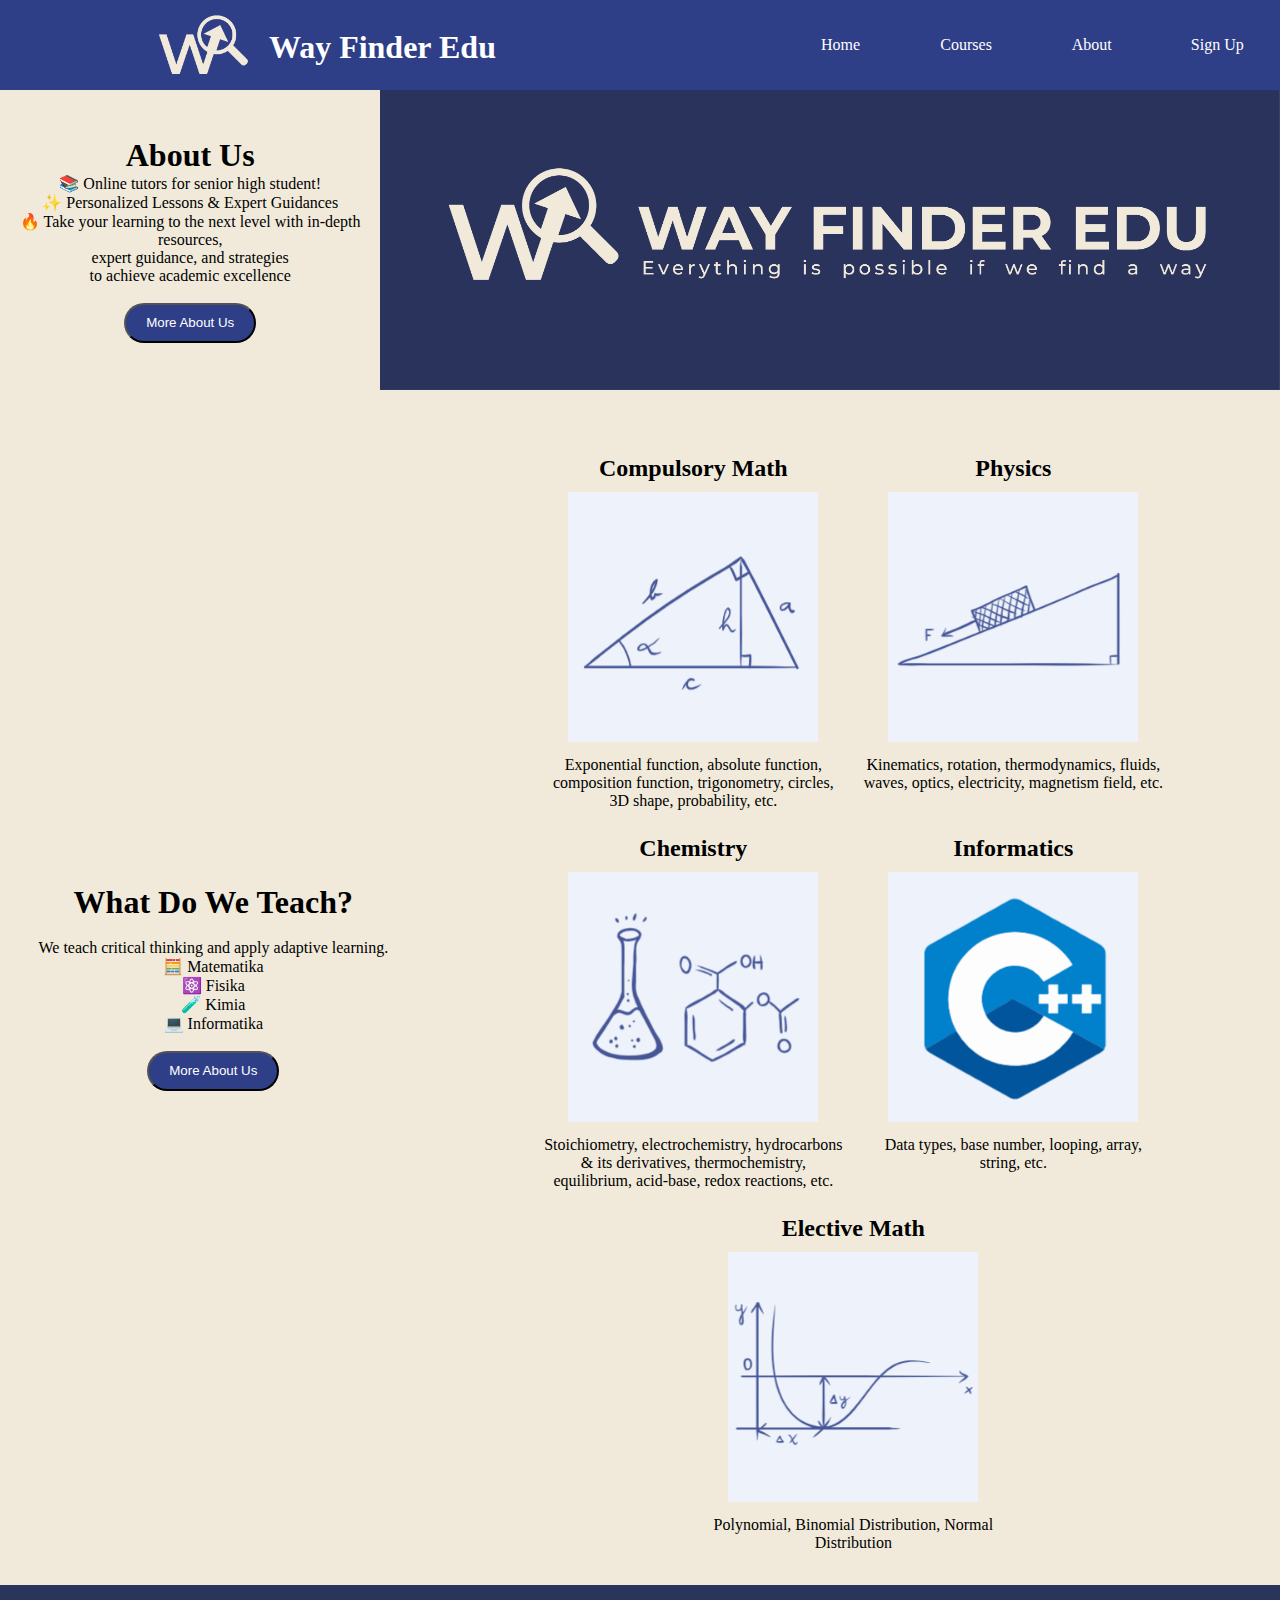
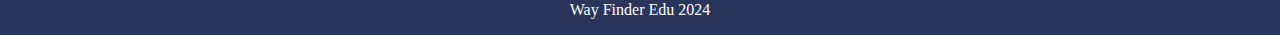
<file: index.html>
<!DOCTYPE html>
<html lang="en">
<head>
    <meta charset="UTF-8">
    <meta name="viewport" content="width=device-width, initial-scale=1.0">
    <title>Way Finder Edu</title>
    <link rel="stylesheet" href="./styles/index.css">
</head>
<body>
    <div class="header">
        <div class="logo">
            <a href="./index.html"><img src="./images/logo.png" id="logo"></a>
            <h1 id="name">Way Finder Edu</h1>
        </div>
        <div class="menu">
            <a href="./index.html">Home</a>
        </div>
        <div class="menu">
            <a href="./courses.html">Courses</a>
        </div>
        <div class="menu">
            <a href="./about.html">About</a>
        </div>
        <div class="menu">
            <a href="./signup.html">Sign Up</a>
        </div>
    </div>
    <div class="about">
        <div class="description">
            <center> 
                <h1>About Us</h1>
            </center>
            <p>
                📚 Online tutors for senior high student! <br>
                ✨ Personalized Lessons & Expert Guidances <br>
                🔥 Take your learning to the next level with in-depth resources, <br>
                expert guidance, and strategies <br>
                to achieve academic excellence
            </p>
            <br>
            <button class="button-18"><a href="./about.html">More About Us</a></button>
        </div>
        <div class="side-picture">
            <img src="./images/side-picture-2.png" id="motto"> 
        </div>
    </div>
    <div class="category">
        <div class="hook">
            <center>
                <h1>What Do We Teach?</h1>
                <br>
                <p>
                    We teach critical thinking and apply adaptive learning. <br>
                    🧮 Matematika <br>
                    ⚛️ Fisika <br>
                    🧪 Kimia <br>
                    💻 Informatika <br>
                </p>
                <br>
                <button class="button-18"><a href="./about.html">More About Us</a></button>
            </center>
        </div>
        <div class="subject">
            <div id="compulsory-math">
                <center>
                    <h2>Compulsory Math</h2>
                    <img src="./images/compulsory-math.png" class="subject-image">
                    <p>Exponential function, absolute function, composition function, trigonometry, circles, 3D shape, probability, etc.</p>
                </center>
            </div>
            <div id="physics">
                <center>
                    <h2>Physics</h2>
                    <img src="./images/physics.png" class="subject-image">
                    <p>Kinematics, rotation, thermodynamics, fluids, waves, optics, electricity, magnetism field, etc.</p>
                </center>
            </div>
            <div id="chemistry">
                <center>
                    <h2>Chemistry</h2>
                    <img src="./images/chemistry.png" class="subject-image">
                    <p>Stoichiometry, electrochemistry, hydrocarbons & its derivatives, thermochemistry, equilibrium, acid-base, redox reactions, etc.</p>
                </center>
            </div>
            <div id="informatics">
                <center>
                    <h2>Informatics</h2>
                    <img src="./images/informatics.png" class="subject-image">
                    <p>Data types, base number, looping, array, string, etc.</p>
                </center>
            </div>
            <div id="elective-math">
                <center>
                    <h2>Elective Math</h2>
                    <img src="./images/elective-math.png" class="subject-image">
                    <p>Polynomial, Binomial Distribution, Normal Distribution</p>
                </center>
            </div>
        </div>
    </div>
    <div class="footer">
        <center>
            <p style="color:white">
                Way Finder Edu 2024
            </p>
        </center>
    </div>
</body>
</html>
</file>
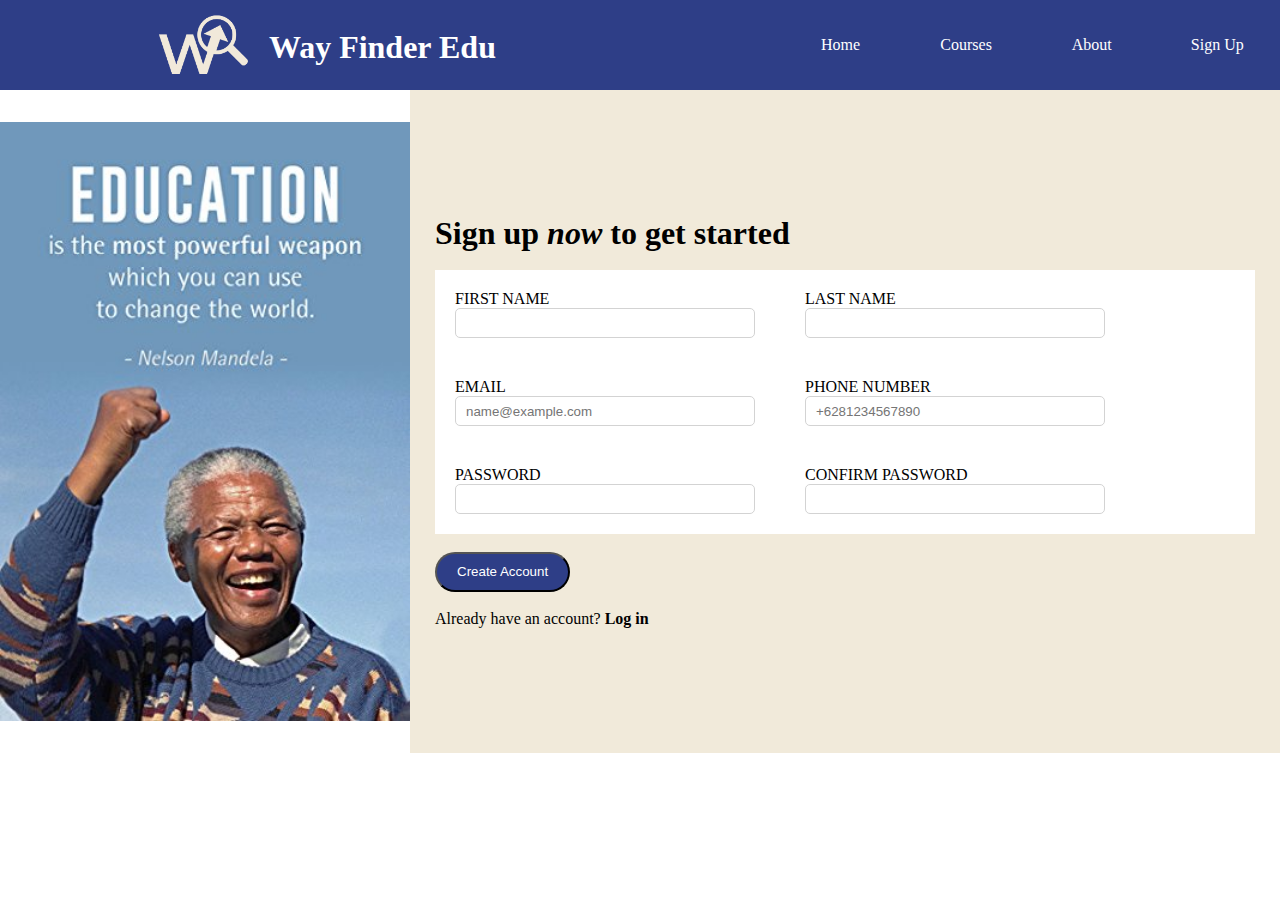
<file: signup.html>
<!DOCTYPE html>
<html lang="en">
<head>
    <meta charset="UTF-8">
    <meta name="viewport" content="width=device-width, initial-scale=1.0">
    <link rel="stylesheet" href="./styles/signup.css">
    <script src="./script/signup.js" defer></script>
    <title>Sign Up</title>
</head>
<body>
    <div class="header">
        <div class="logo">
            <a href="./index.html"><img src="./images/logo.png" id="logo"></a>
            <h1 id="name">Way Finder Edu</h1>
        </div>
        <div class="menu">
            <a href="./index.html">Home</a>
        </div>
        <div class="menu">
            <a href="./courses.html">Courses</a>
        </div>
        <div class="menu">
            <a href="./about.html">About</a>
        </div>
        <div class="menu">
            <a href="./signup.html">Sign Up</a>
        </div>
    </div>
    <div class="container">
        <div class="side-page">
            <img id="education" src="./images/education.jpg">
        </div>
        <div class="content">
            <h1>Sign up <em>now</em> to get started</h1><br>
            <form action="https://httpbin.org/post" method="post">
                <div class="form">
                    <div class="data">
                        <label for="first_name">FIRST NAME</label><br>
                        <input type="text" id="first_name" name="first_name" required>
                    </div>
                    <div class="data">
                        <label for="last_name">LAST NAME</label><br>
                        <input type="text" id="last_name" name="last_name" required>
                    </div>
                    <div class="data">
                        <label for="email">EMAIL</label><br>
                        <input type="email" id="email" name="email" placeholder="name@example.com" required>
                    </div>
                    <div class="data">
                        <label for="phone_number">PHONE NUMBER</label><br>
                        <input type="tel" id="phone_number" name="phone_number" pattern="^\+62\d{9,11}$" placeholder="+6281234567890" required>
                    </div>
                    <div class="data">
                        <label for="password">PASSWORD</label><br>
                        <input type="password" id="password" name="password" minlength="5" required>
                    </div>
                    <div class="data">
                        <label for="confirm-password">CONFIRM PASSWORD</label><br>
                        <input type="password" id="confirm-password" name="confirm-password" required>
                    </div>
                </div>
                <br>
                <button type="submit" class="button-18"><p style="color: white">Create Account</p></button>
            </form>
            <br>
            <p>Already have an account? <strong>Log in</strong></p>
        </div>
    </div>
</body>
</html>
</file>
<file: styles/index.css>
* {
    padding: 0;
    margin: 0;
    box-sizing: border-box;
    /* outline: 2px solid red; */
}

/* Styles for Header */
.header {
    display: flex;
    height: 90px;
    background-color: #2E3E87;
}

.logo {
    display: flex;
    flex: 5;
    padding-left: 150px;
    padding-top: 5px;
    align-items: center;
}

#logo {
    height: 100px;
    margin-right: 15px;
    width: auto;
}

#name {
    color: white;
}

.menu {
    display: flex;
    justify-content: center;
    align-items: center;
    flex: 1;
}

/* Style for Anchor Element */
a {
    color: white;
    text-decoration: none;
}

a:hover {
    text-decoration: underline;
}

/* Style for Button */
.button-18 {
    align-items: center;
    background-color: #2E3E87;
    border-radius: 100px;
    display: inline-block;
    justify-content: center;
    line-height: 20px;
    max-width: 480px;
    min-height: 40px;
    padding: 0px;
    padding-left: 20px;
    padding-right: 20px;
    text-align: center;
}
  
.button-18:hover { 
    background-color: #2A355C;
    color: #ffffff;
}

/* Styles for About Content */

.about {
    display: flex;
    height: 300px;
    background-color: #F1EADA;
    align-items: center;
    justify-content: center;
}

.description {
    text-align: center;
    flex: 1;
}

.side-picture {
    display: flex;
    align-items: center;
    justify-content: center;
    flex: 1;
}

#motto {
    height: 300px;
    width: auto;
}

.category {
    display: flex;
    align-items: center;
    justify-content: center;
    background-color: #F1EADA;
}

/* Styles for Hook Content */

.hook {
    flex: 1;
}

/* Style for Subject Content */
.subject {
    flex: 2;
    display: flex;
    align-items: center;
    justify-content: center;
    flex-wrap: wrap;
    padding-top: 25px;
    margin-bottom: 30px;
}

.subject-image {
    width: 250px;
    height: 250px;
    margin-top: 10px;
    margin-bottom: 10px;
}

#compulsory-math, #chemistry, #physics, #informatics, #elective-math {
    height: 300px;
    width: 300px;
    margin-bottom: 40px;
    margin-top: 40px;
    margin-left: 10px;
    margin-right: 10px;
}

/* Style for Footer */
.footer {
    background-color: #2A355C;
    display: flex;
    align-items: center;
    justify-content: center;
    height: 50px;
}
</file>
<file: styles/signup.css>
* {
    padding: 0;
    margin: 0;
    box-sizing: border-box;
    /* outline: 2px solid red; */
}

.container {
    display: flex;
}

/* Styles for Header */
.header {
    display: flex;
    height: 90px;
    background-color: #2E3E87;
}

.logo {
    display: flex;
    flex: 5;
    padding-left: 150px;
    padding-top: 5px;
    align-items: center;
}

#logo {
    height: 100px;
    margin-right: 15px;
    width: auto;
}

#name {
    color: white;
}

.menu {
    display: flex;
    justify-content: center;
    align-items: center;
    flex: 1;
}


/* Styles for Anchor Element */
a {
    color: white;
    text-decoration: none;
}

a:hover {
    text-decoration: underline;
}


/* Styles for Button */
.button-18 {
    align-items: center;
    background-color: #2E3E87;
    border-radius: 100px;
    display: inline-block;
    justify-content: center;
    line-height: 20px;
    max-width: 480px;
    min-height: 40px;
    padding: 0px;
    padding-left: 20px;
    padding-right: 20px;
    text-align: center;
}
  
.button-18:hover { 
    background-color: #2A355C;
    color: #ffffff;
}


/* Styles for Input */
input {
    height: 30px;
    width: 300px;
    border-radius: 5px;
    border: 1px solid lightgray;
    padding: 6px 10px;
    outline: none;
}

input:focus {
    border: 1px solid black;
}

/* Styles for Side Page */
.side-page {
    flex: 1;
    display: flex;
    align-items: center;
    justify-content: center;
}

#education {
    width: 100%;
}

/* Styles for Content Page */
.content {
    background-color: #F1EADA;
    flex: 2;
    padding: 125px 25px;
}

.form {
    display: flex;
    flex-wrap: wrap;
    background-color: white;
}

.data {
    width: 350px;
    padding: 20px;
}
</file>
